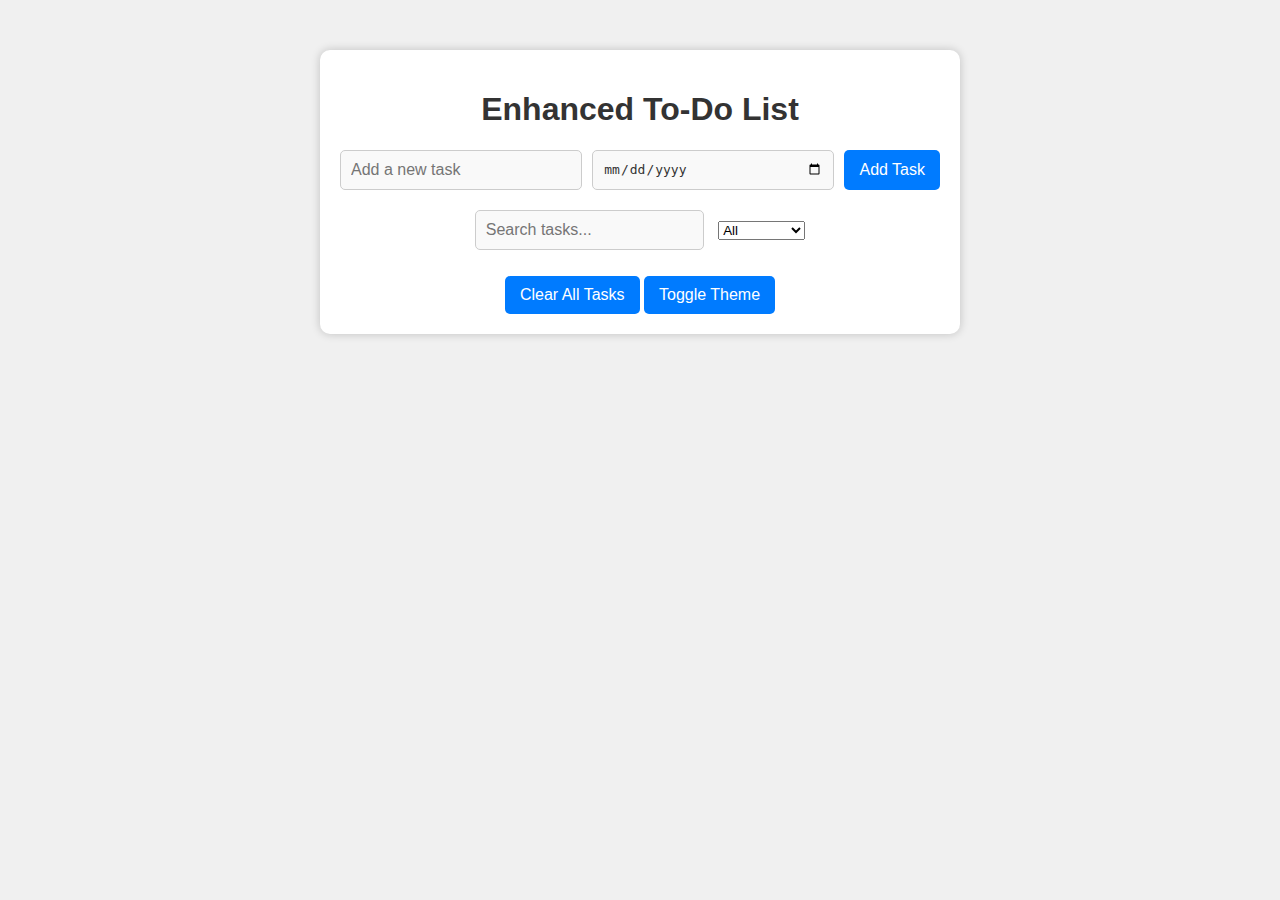
<file: 07_projects/05_todo/index.html>
<!DOCTYPE html>
<html lang="en">
<head>
  <meta charset="UTF-8">
  <meta name="viewport" content="width=device-width, initial-scale=1.0">
  <title>Enhanced To-Do List</title>
  <link rel="stylesheet" href="style.css">
</head>
<body>
  <div id="wrapper">
    <h1>Enhanced To-Do List</h1>
    <form id="task-form">
      <input type="text" id="task-input" placeholder="Add a new task">
      <input type="date" id="due-date">
      <button type="submit">Add Task</button>
    </form>
    <div class="controls">
      <input type="text" id="search" placeholder="Search tasks...">
      <select id="filter">
        <option value="all">All</option>
        <option value="completed">Completed</option>
        <option value="pending">Pending</option>
      </select>
    </div>
    <ul id="task-list"></ul>
    <button id="clear-all">Clear All Tasks</button>
    <button id="toggle-theme">Toggle Theme</button>
  </div>
  <script src="script.js"></script>
</body>
</html>
</file>
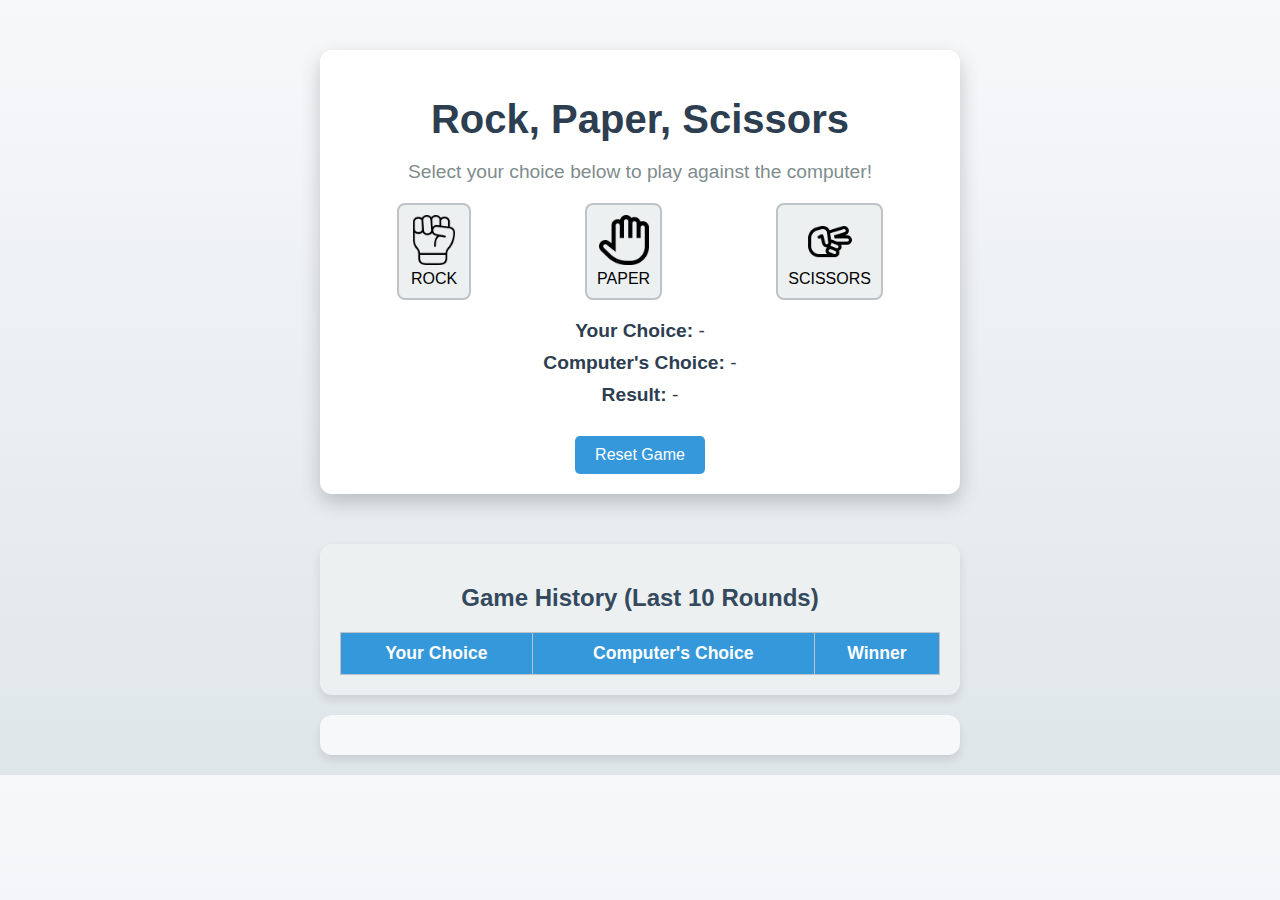
<file: 07_projects/06_stone-paper-scissors/index.html>
<!DOCTYPE html>
<html lang="en">
<head>
  <meta charset="UTF-8">
  <meta name="viewport" content="width=device-width, initial-scale=1.0">
  <title>Rock, Paper, Scissors Game</title>
  <link rel="stylesheet" href="style.css">
</head>
<body>
  <div class="game-container">
    <h1>Rock, Paper, Scissors</h1>
    <p class="instructions">Select your choice below to play against the computer!</p>

    <div class="choices">
      <button class="choice" id="rock">
        <img src="./img/rock.png" class="choice-img" alt="Rock">
        Rock
      </button>
      <button class="choice" id="paper">
        <img src="./img/hand-paper.png" class="choice-img" alt="Paper">
        Paper
      </button>
      <button class="choice" id="scissors">
        <img src="./img/scissors.png" class="choice-img" alt="Scissors">
        Scissors
      </button>
    </div>

    <div class="result">
      <p id="user-choice"><strong>Your Choice:</strong> -</p>
      <p id="computer-choice"><strong>Computer's Choice:</strong> -</p>
      <p id="winner"><strong>Result:</strong> -</p>
    </div>

    <button class="reset-btn" id="reset">Reset Game</button>
  </div>

  <!-- Table for History of Results -->
  <div class="results-history">
    <h2>Game History (Last 10 Rounds)</h2>
    <table id="history">
      <thead>
        <tr>
          <th>Your Choice</th>
          <th>Computer's Choice</th>
          <th>Winner</th>
        </tr>
      </thead>
      <tbody>
        <!-- History rows will be inserted here -->
      </tbody>
    </table>
  </div>

  <!-- Final Result Section -->
<div class="final-result" id="final-result">
  <!-- Final result will be dynamically inserted here -->
</div>

  <script src="script.js"></script>
</body>
</html>
</file>
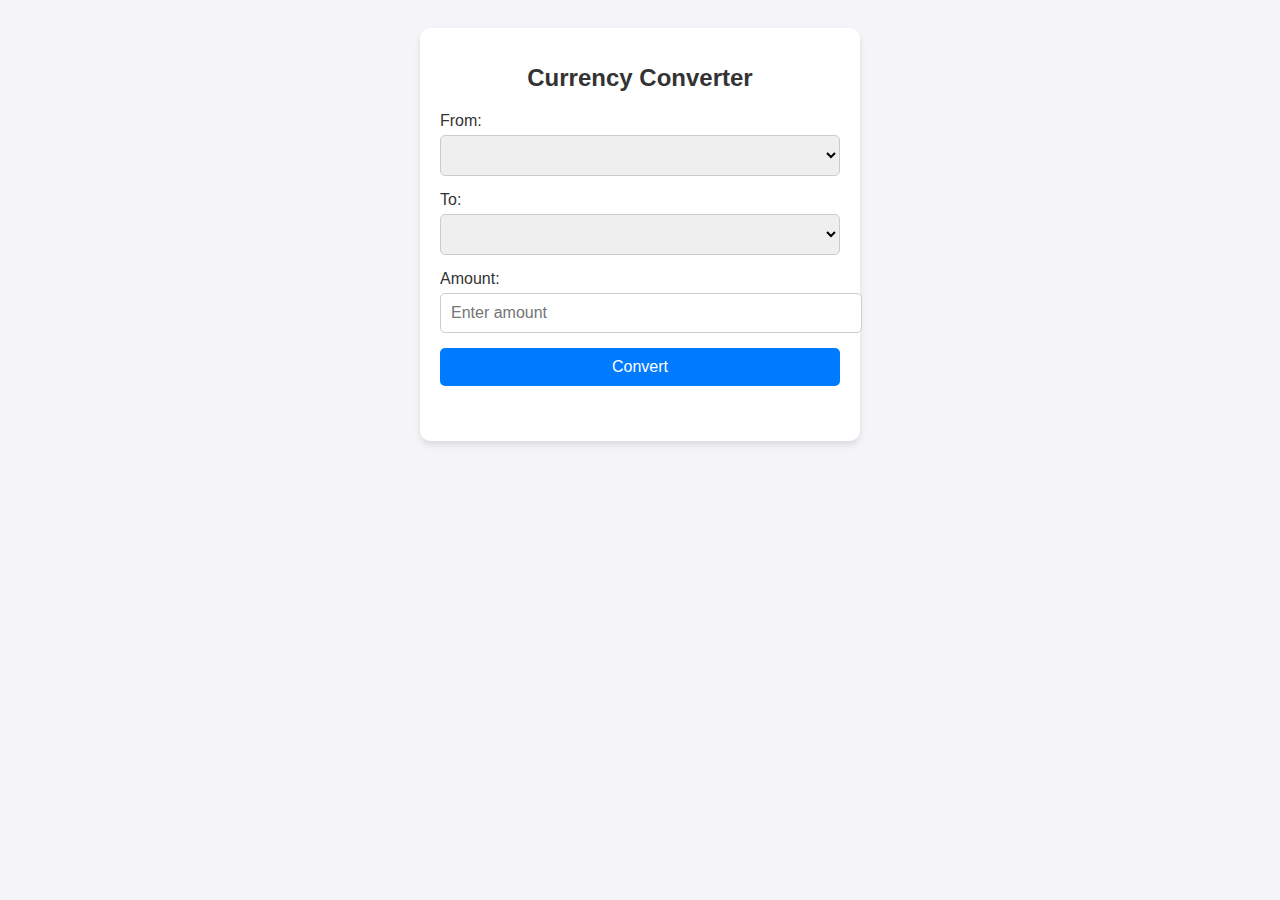
<file: 07_projects/07_currency-convert/index.html>
<!DOCTYPE html>
<html lang="en">
<head>
  <meta charset="UTF-8">
  <meta name="viewport" content="width=device-width, initial-scale=1.0">
  <title>Currency Converter</title>
  <link rel="stylesheet" href="styles.css">
</head>
<body>
  <div class="container">
    <h1>Currency Converter</h1>
    <div class="converter">
      <div class="form-group">
        <label for="from-currency">From:</label>
        <select id="from-currency"></select>
      </div>
      <div class="form-group">
        <label for="to-currency">To:</label>
        <select id="to-currency"></select>
      </div>
      <div class="form-group">
        <label for="amount">Amount:</label>
        <input type="number" id="amount" placeholder="Enter amount" />
      </div>
      <button id="convert-btn">Convert</button>
      <div id="result"></div>
    </div>
  </div>
  <script src="script.js"></script>
</body>
</html>
</file>
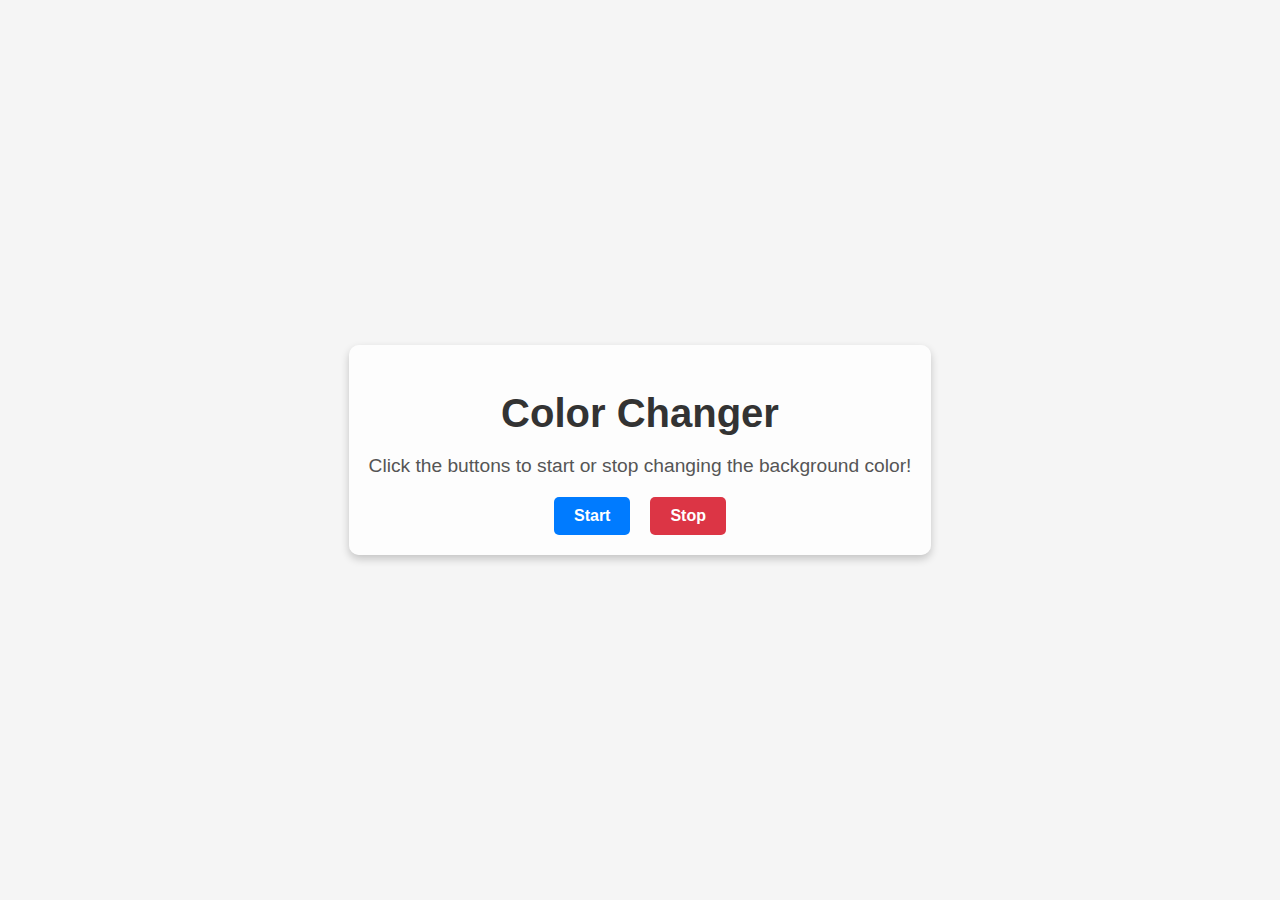
<file: 07_projects/08_unlimited-color/index.html>
<!DOCTYPE html>
<html lang="en">
<head>
  <meta charset="UTF-8">
  <meta name="viewport" content="width=device-width, initial-scale=1.0">
  <title>Color Changer</title>
  <link rel="stylesheet" href="styles.css">
</head>
<body>
  <div class="container">
    <h1>Color Changer</h1>
    <p>Click the buttons to start or stop changing the background color!</p>
    <div class="buttons">
      <button id="start">Start</button>
      <button id="stop">Stop</button>
    </div>
  </div>
  <script src="script.js"></script>
</body>
</html>
</file>
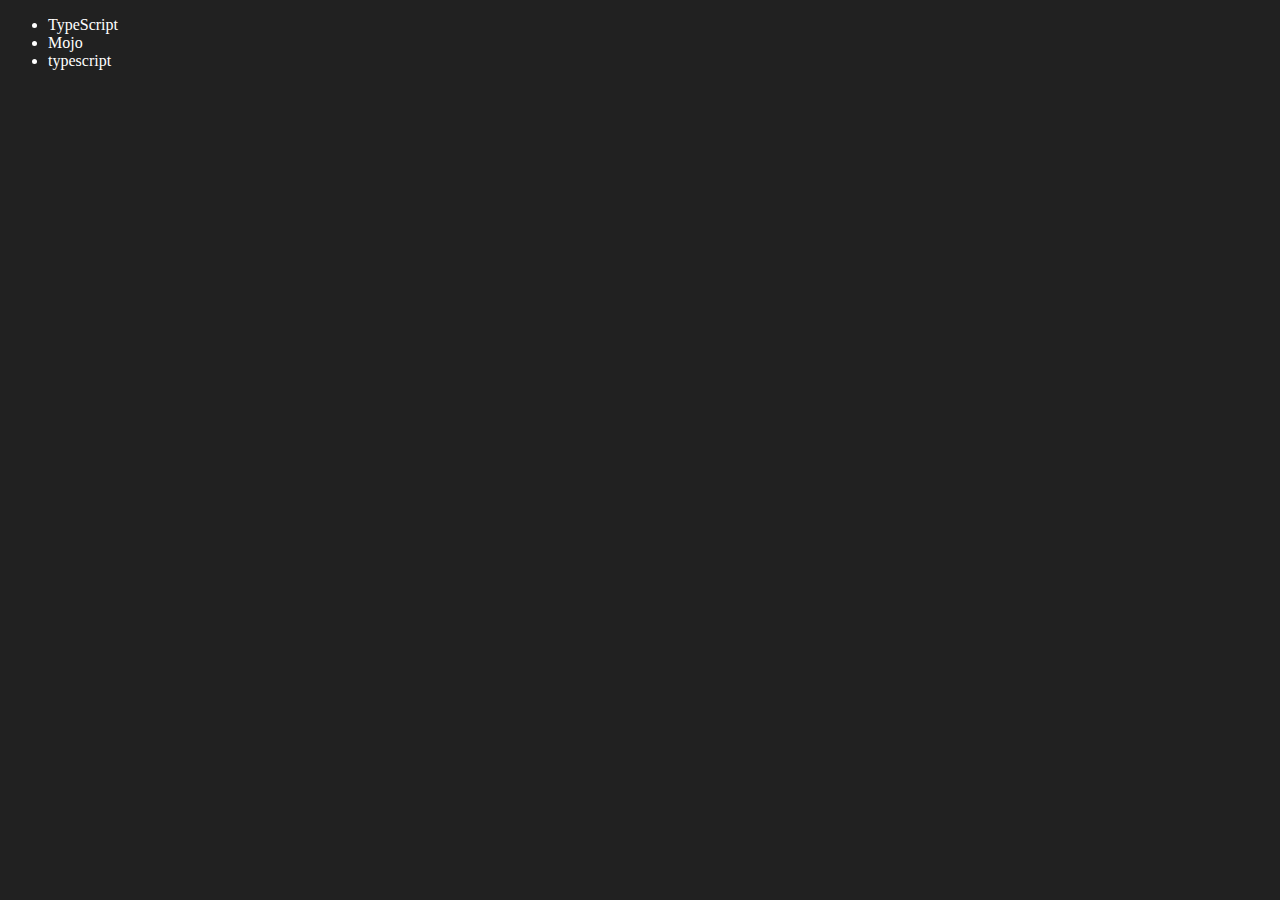
<file: 06_dom/four.html>
<!DOCTYPE html>
<html lang="en">
<head>
    <meta charset="UTF-8">
    <meta http-equiv="X-UA-Compatible" content="IE=edge">
    <meta name="viewport" content="width=device-width, initial-scale=1.0">
    <title>Chai aur code | DOM</title>
</head>
<body style="background-color: #212121; color: #fff;">
    <ul class="language">
        <li>Javascript</li>
    </ul>
</body>
<script>
    function addLanguage(langName){
        const li = document.createElement('li');
        li.innerHTML = `${langName}`
        document.querySelector('.language').appendChild(li)
    }
    addLanguage("python")
    addLanguage("typescript")

    function addOptiLanguage(langName){
        const li = document.createElement('li');
        li.appendChild(document.createTextNode(langName))
        document.querySelector('.language').appendChild(li)
    }
    addOptiLanguage('golang')

    //Edit
    const secondLang = document.querySelector("li:nth-child(2)")
    console.log(secondLang);
    // secondLang.innerHTML = "Mojo"
    const newli = document.createElement('li')
    newli.textContent = "Mojo"
    secondLang.replaceWith(newli)

    //edit
    const firstLang = document.querySelector("li:first-child")
    firstLang.outerHTML = '<li>TypeScript</li>'

    //remove
    const lastLang = document.querySelector('li:last-child')
    lastLang.remove()


</script>
</html>
</file>
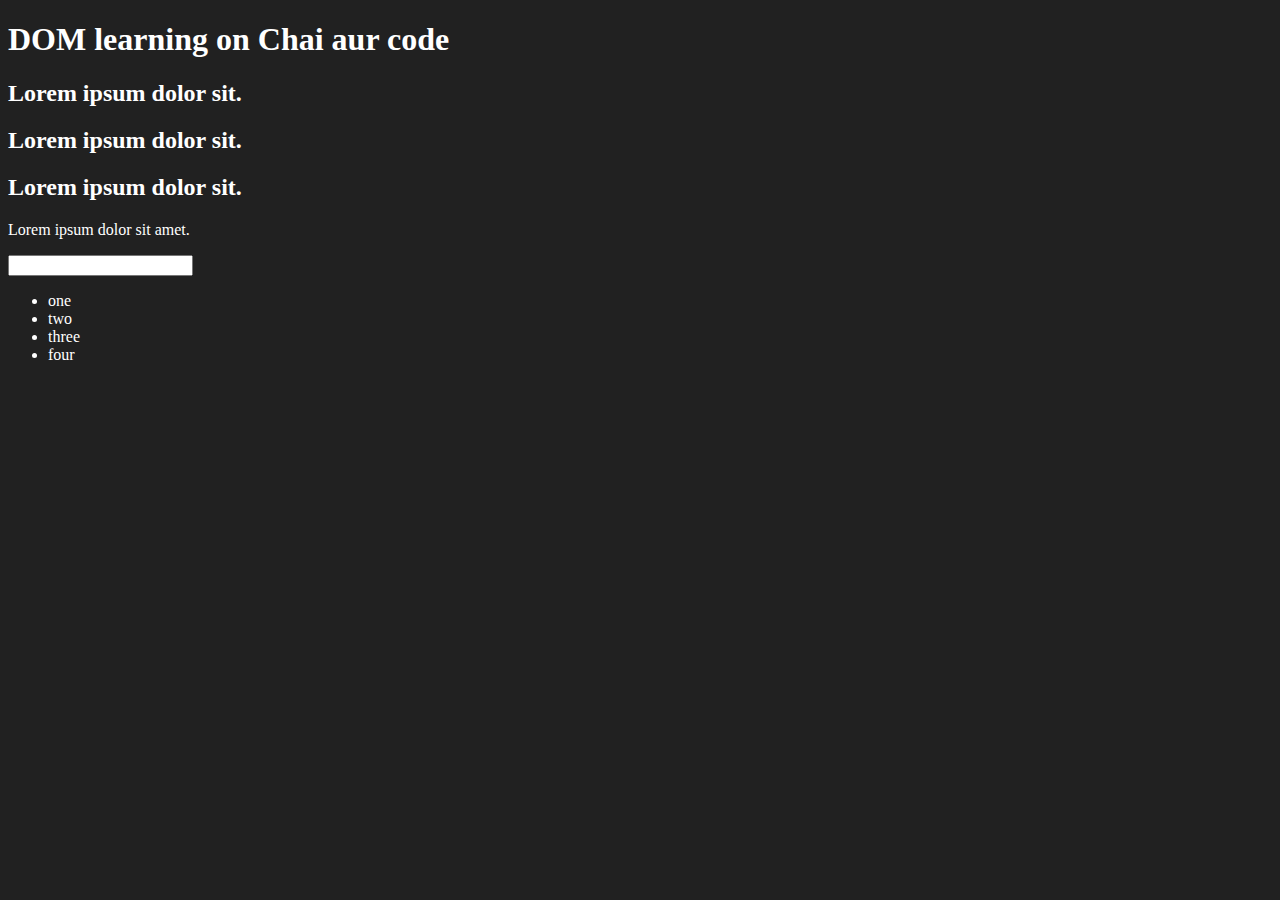
<file: 06_dom/one.html>
<!DOCTYPE html>
<html lang="en">
<head>
    <meta charset="UTF-8">
    
    <title>DOM learning</title>
    <style>
        .bg-black{
            background-color: #212121;
            color: #fff;
        }
    </style>
</head>
<body class="bg-black">
    <div >
        <h1  id="title" class="heading">DOM learning on Chai aur code <span style="display: none;">test text</span></h1>
        <h2>Lorem ipsum dolor sit.</h2>
        <h2>Lorem ipsum dolor sit.</h2>
        <h2>Lorem ipsum dolor sit.</h2>
        <p>Lorem ipsum dolor sit amet.</p>
        <input type="password" name="" id="">

        <ul>
            <li class="list-item">one</li>
            <li class="list-item">two</li>
            <li class="list-item">three</li>
            <li class="list-item">four</li>
        </ul>
    </div>
</body>
</html>
</file>
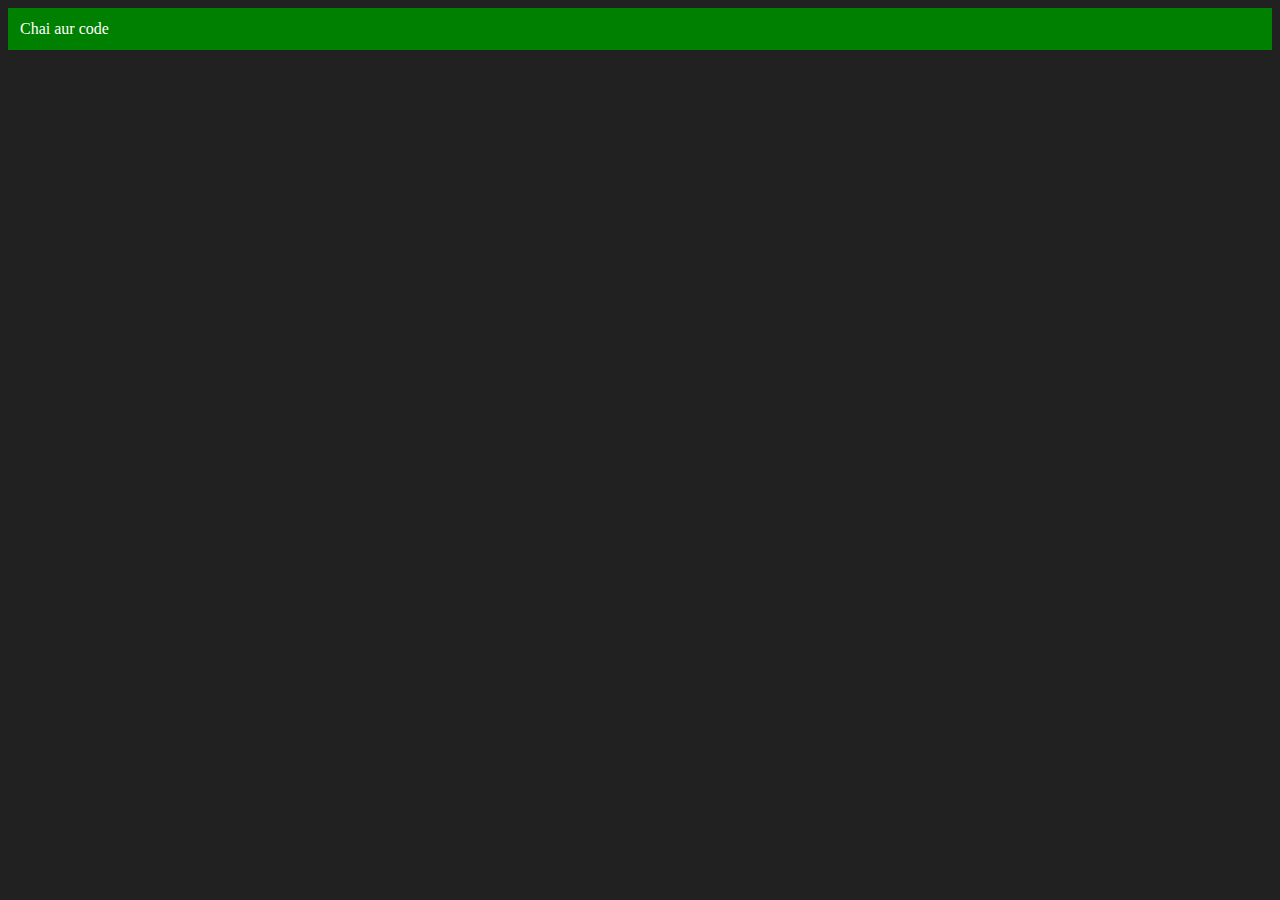
<file: 06_dom/three.html>
<!DOCTYPE html>
<html lang="en">
<head>
    <meta charset="UTF-8">
    <meta http-equiv="X-UA-Compatible" content="IE=edge">
    <meta name="viewport" content="width=device-width, initial-scale=1.0">
    <title>Chai aur code </title>
</head>
<body style="background-color: #212121; color: #fff;">
    
</body>
<script>
    const div = document.createElement('div')
    console.log(div);
    div.className = "main"
    div.id = Math.round(Math.random() * 10 + 1)
    div.setAttribute("title", "generated title")
    div.style.backgroundColor = "green"
    div.style.padding = "12px"
    // div.innerText = "Chai aur code"
    const addText = document.createTextNode("Chai aur code")
    div.appendChild(addText)

    document.body.appendChild(div)
</script>
</html>
</file>
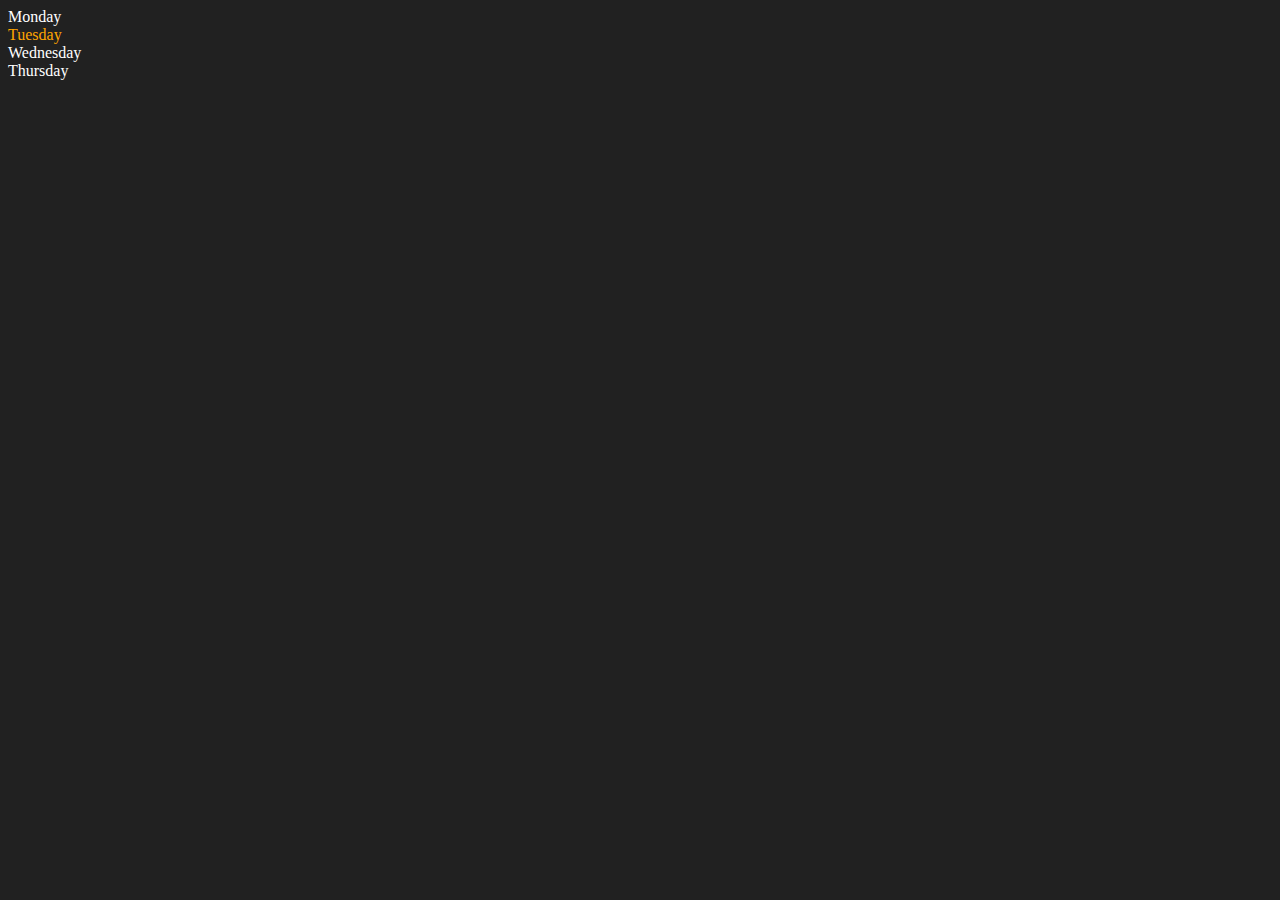
<file: 06_dom/two.html>
<!DOCTYPE html>
<html lang="en">
<head>
    <meta charset="UTF-8">
    <meta http-equiv="X-UA-Compatible" content="IE=edge">
    <meta name="viewport" content="width=device-width, initial-scale=1.0">
    <title>DOM | Chai aur code</title>
</head>
<body style="background-color: #212121; color: #fff;">
    <div class="parent">
        <!-- this is a comment -->
        <div class="day">Monday</div>
        <div class="day">Tuesday</div>
        <div class="day">Wednesday</div>
        <div class="day">Thursday</div>
    </div>
</body>
<script>
    const parent = document.querySelector('.parent')
    // console.log(parent);
    // console.log(parent.children);
    // console.log(parent.children[1].innerHTML);

    // for (let i = 0; i < parent.children.length; i++) {
    //      console.log(parent.children[i].innerHTML);
        
    // }
    parent.children[1].style.color = "orange"
    // console.log(parent.firstElementChild);
    // console.log(parent.lastElementChild);

    const dayOne = document.querySelector('.day')
    // console.log(dayOne);
    // console.log(dayOne.parentElement);
    // console.log(dayOne.nextElementSibling);

    console.log("NODES: ", parent.childNodes);
</script>
</html>
</file>
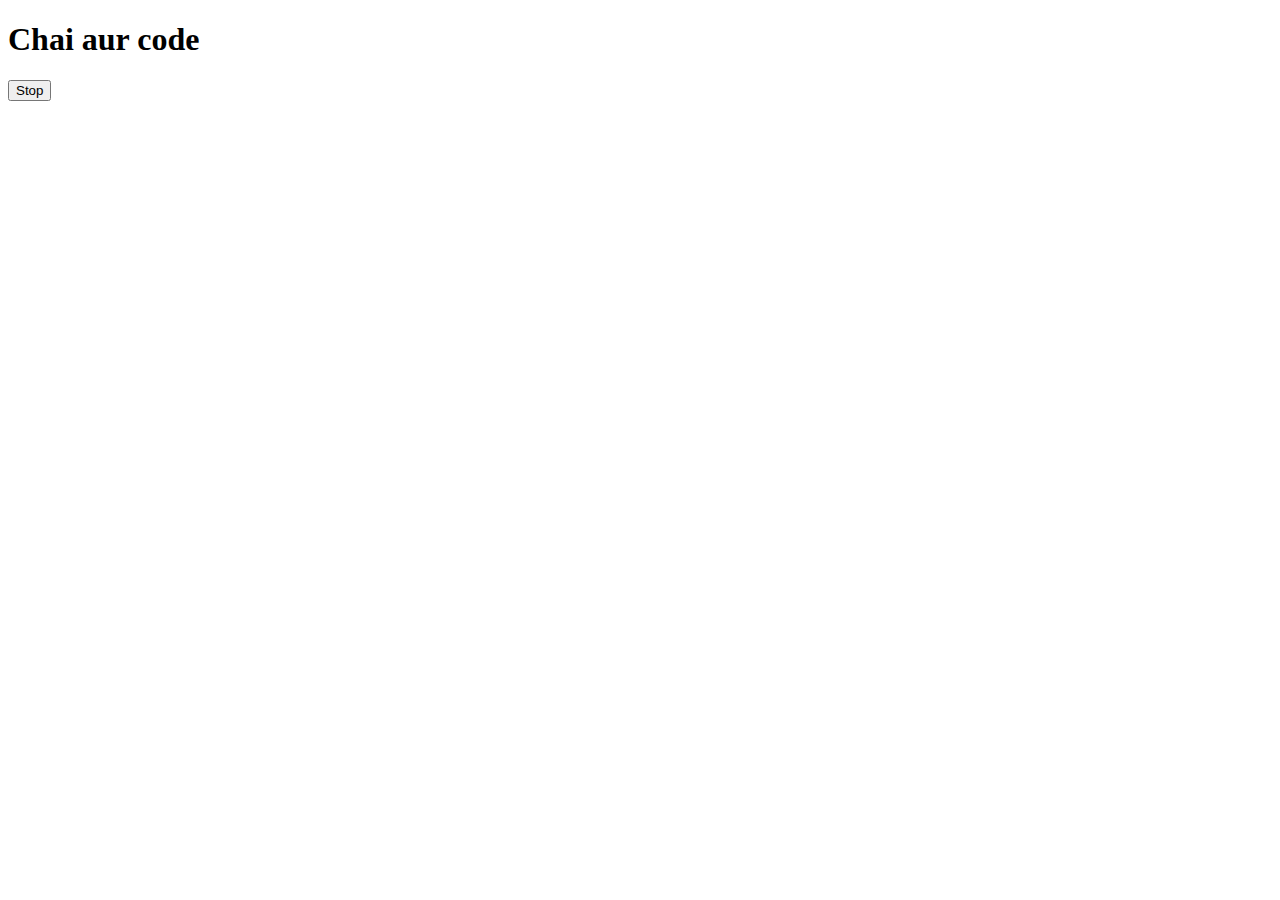
<file: 08_events/two.html>
<!DOCTYPE html>
<html lang="en">
<head>
    <meta charset="UTF-8">
    <meta name="viewport" content="width=device-width, initial-scale=1.0">
    <title>Document</title>
</head>
<body>
    <h1>Chai aur code</h1>
    <button id="stop">Stop</button>
</body>

<script>
    const sayHitesh = function(){
        console.log("Brij");
    }
    /**
     * Changes the text of the h1 to "best JS series".
     * @function
     */
    const changeText = function(){
        document.querySelector('h1').innerHTML = "best JS series"
    }

    const changeMe = setTimeout(changeText, 2000)

    document.querySelector('#stop').addEventListener('click', function(){
        clearTimeout(changeMe)
        console.log("STOPPED")
    })
</script>
</html>
</file>
<file: 07_projects/05_todo/style.css>
body {
  font-family: Arial, sans-serif;
  margin: 0;
  padding: 0;
  text-align: center;
  background-color: #f0f0f0;
  color: #333;
  transition: background-color 0.3s, color 0.3s;
}

body.dark-mode {
  background-color: #121212;
  color: #e0e0e0;
}

#wrapper {
  max-width: 600px;
  margin: 50px auto;
  padding: 20px;
  background-color: #fff;
  border-radius: 10px;
  box-shadow: 0 0 10px rgba(0, 0, 0, 0.2);
  transition: background-color 0.3s, color 0.3s;
}

body.dark-mode #wrapper {
  background-color: #1e1e1e;
  color: #e0e0e0;
}

h1 {
  font-size: 2em;
}

form {
  display: flex;
  justify-content: space-between;
  margin-bottom: 20px;
}

input[type="text"], input[type="date"] {
  padding: 10px;
  font-size: 1em;
  margin-right: 10px;
  flex: 1;
  color: #333;
  background-color: #f9f9f9;
  border: 1px solid #ccc;
  border-radius: 5px;
  transition: background-color 0.3s, color 0.3s;
}

body.dark-mode input[type="text"], body.dark-mode input[type="date"] {
  color: #e0e0e0;
  background-color: #2b2b2b;
  border: 1px solid #444;
}

button {
  padding: 10px 15px;
  font-size: 1em;
  background-color: #007BFF;
  color: #fff;
  border: none;
  border-radius: 5px;
  cursor: pointer;
  transition: background-color 0.3s, color 0.3s;
}

button:hover {
  background-color: #0056b3;
}

body.dark-mode button {
  background-color: #3a3a3a;
  color: #e0e0e0;
}

button:hover.dark-mode {
  background-color: #555;
}

#task-list {
  list-style: none;
  padding: 0;
}

#task-list li {
  padding: 10px;
  background-color: #f9f9f9;
  margin: 5px 0;
  border-radius: 5px;
  display: flex;
  justify-content: space-between;
  align-items: center;
  transition: background-color 0.3s, color 0.3s;
}

body.dark-mode #task-list li {
  background-color: #2b2b2b;
  color: #e0e0e0;
}

.completed {
  text-decoration: line-through;
  color: gray;
}

#clear-all, #toggle-theme {
  margin-top: 10px;
}
</file>
<file: 07_projects/06_stone-paper-scissors/style.css>
/* Global Styles */
body {
  font-family: 'Arial', sans-serif;
  text-align: center;
  background: linear-gradient(to bottom, #f7f8fa, #dfe6e9);
  margin: 0;
  padding: 0;
}

.game-container {
  margin: 50px auto;
  padding: 20px;
  max-width: 600px;
  background: white;
  border-radius: 12px;
  box-shadow: 0 8px 20px rgba(0, 0, 0, 0.2);
  text-align: center;
}

h1 {
  font-size: 2.5rem;
  color: #2c3e50;
  margin-bottom: 10px;
}

.instructions {
  font-size: 1.2rem;
  color: #7f8c8d;
  margin-bottom: 20px;
}

.choices {
  display: flex;
  justify-content: space-around;
  margin: 20px 0;
}

.choice {
  background: #ecf0f1;
  border: 2px solid #bdc3c7;
  border-radius: 8px;
  padding: 10px;
  cursor: pointer;
  font-size: 1rem;
  text-transform: uppercase;
  display: flex;
  flex-direction: column;
  align-items: center;
  transition: all 0.3s ease;
}

.choice img {
  width: 50px;
  height: 50px;
  margin-bottom: 5px;
}

.choice:hover {
  background: #3498db;
  color: white;
  border-color: #3498db;
  transform: translateY(-5px);
}

.result {
  margin-top: 20px;
}

.result p {
  font-size: 1.2rem;
  margin: 10px 0;
  color: #2c3e50;
}

.reset-btn {
  background: #3498db;
  color: white;
  border: none;
  padding: 10px 20px;
  font-size: 1rem;
  border-radius: 5px;
  cursor: pointer;
  transition: background 0.3s ease;
  margin-top: 20px;
}

.reset-btn:hover {
  background: #3438bb;
}

/* Table for History */
.results-history {
  margin-top: 30px;
  padding: 20px;
  background: #ecf0f1;
  border-radius: 12px;
  max-width: 600px;
  margin: 20px auto;
  box-shadow: 0 5px 10px rgba(0, 0, 0, 0.1);
}

.results-history h2 {
  font-size: 1.5rem;
  color: #34495e;
  margin-bottom: 10px;
}

table {
  width: 100%;
  border-collapse: collapse;
  margin-top: 20px;
}

th, td {
  padding: 10px;
  text-align: center;
  border: 1px solid #bdc3c7;
  font-size: 1.1rem;
}

th {
  background-color: #3498db;
  color: white;
}

td {
  background-color: #ecf0f1;
}

td.winner {
  font-weight: bold;
  color: #2ecc71;
}


/* Final Result Styles */
.final-result {
  margin-top: 20px;
  padding: 20px;
  background: #f7f8fa;
  border-radius: 12px;
  max-width: 600px;
  margin: 20px auto;
  text-align: center;
  box-shadow: 0 5px 10px rgba(0, 0, 0, 0.1);
}

.final-result h2 {
  font-size: 1.5rem;
  color: #2c3e50;
  margin-bottom: 10px;
}

.final-result p {
  font-size: 1.2rem;
  margin: 5px 0;
  color: #34495e;
}

.final-result .highlight {
  font-weight: bold;
  color: #3498db;
}
</file>
<file: 07_projects/07_currency-convert/styles.css>
body {
  font-family: Arial, sans-serif;
  background-color: #f4f4f9;
  color: #333;
  text-align: center;
  padding: 20px;
}

.container {
  max-width: 400px;
  margin: 0 auto;
  background: #fff;
  padding: 20px;
  border-radius: 10px;
  box-shadow: 0 4px 6px rgba(0, 0, 0, 0.1);
}

h1 {
  font-size: 24px;
  margin-bottom: 20px;
}

.converter {
  display: flex;
  flex-direction: column;
  gap: 15px;
}

.form-group {
  display: flex;
  flex-direction: column;
  align-items: flex-start;
}

label {
  font-size: 16px;
  margin-bottom: 5px;
}

select,
input {
  width: 100%;
  padding: 10px;
  font-size: 16px;
  border: 1px solid #ccc;
  border-radius: 5px;
}

button {
  padding: 10px 20px;
  background-color: #007bff;
  color: #fff;
  font-size: 16px;
  border: none;
  border-radius: 5px;
  cursor: pointer;
}

button:hover {
  background-color: #0056b3;
}

#result {
  margin-top: 20px;
  font-size: 18px;
  font-weight: bold;
}
</file>
<file: 07_projects/08_unlimited-color/styles.css>
/* General body styling */
body {
  margin: 0;
  padding: 0;
  font-family: Arial, sans-serif;
  display: flex;
  justify-content: center;
  align-items: center;
  height: 100vh;
  background-color: #f5f5f5;
  transition: background-color 0.5s ease-in-out;
}

/* Centered container */
.container {
  text-align: center;
  background: rgba(255, 255, 255, 0.8);
  padding: 20px;
  border-radius: 10px;
  box-shadow: 0 4px 8px rgba(0, 0, 0, 0.2);
}

/* Heading styles */
h1 {
  font-size: 2.5rem;
  margin-bottom: 10px;
  color: #333;
}

/* Description styles */
p {
  font-size: 1.2rem;
  margin-bottom: 20px;
  color: #555;
}

/* Button container */
.buttons {
  display: flex;
  gap: 20px;
  justify-content: center;
}

/* Buttons styling */
button {
  padding: 10px 20px;
  font-size: 1rem;
  font-weight: bold;
  color: #fff;
  background: #007bff;
  border: none;
  border-radius: 5px;
  cursor: pointer;
  transition: background 0.3s ease;
}

button:hover {
  background: #0056b3;
}

/* Stop button specific styling */
#stop {
  background: #dc3545;
}

#stop:hover {
  background: #a71d2a;
}
</file>
